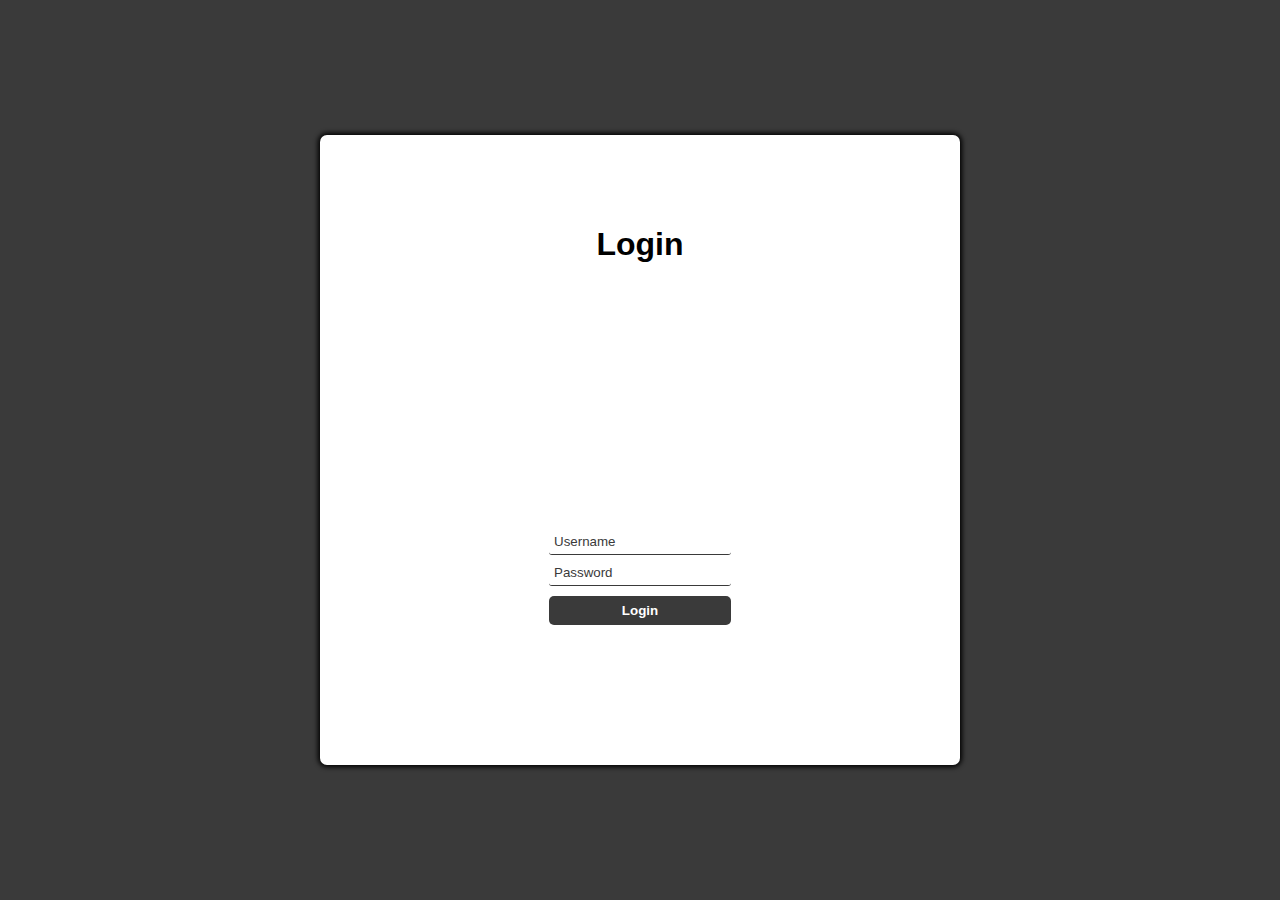
<file: login auth/login authentication.html>
<!DOCTYPE html>
<html lang="en">

<head>
  <meta charset="UTF-8">
  <meta name="viewport" content="width=device-width, initial-scale=1.0">
  <title>Login</title>
  <link rel="stylesheet" href="login-page.css.css">
  <script defer src="login-page.js"></script>
</head>

<body>
  <main id="main-holder">
    <h1 id="login-header">Login</h1>
    
    <div id="login-error-msg-holder">
      <p id="login-error-msg">Invalid username <span id="error-msg-second-line">and/or password</span></p>
    </div>
    
    <form id="login-form">
      <input type="text" name="username" id="username-field" class="login-form-field" placeholder="Username">
      <input type="password" name="password" id="password-field" class="login-form-field" placeholder="Password">
      <input type="submit" value="Login" id="login-form-submit">
    </form>
  
  </main>
</body>

</html>
</file>
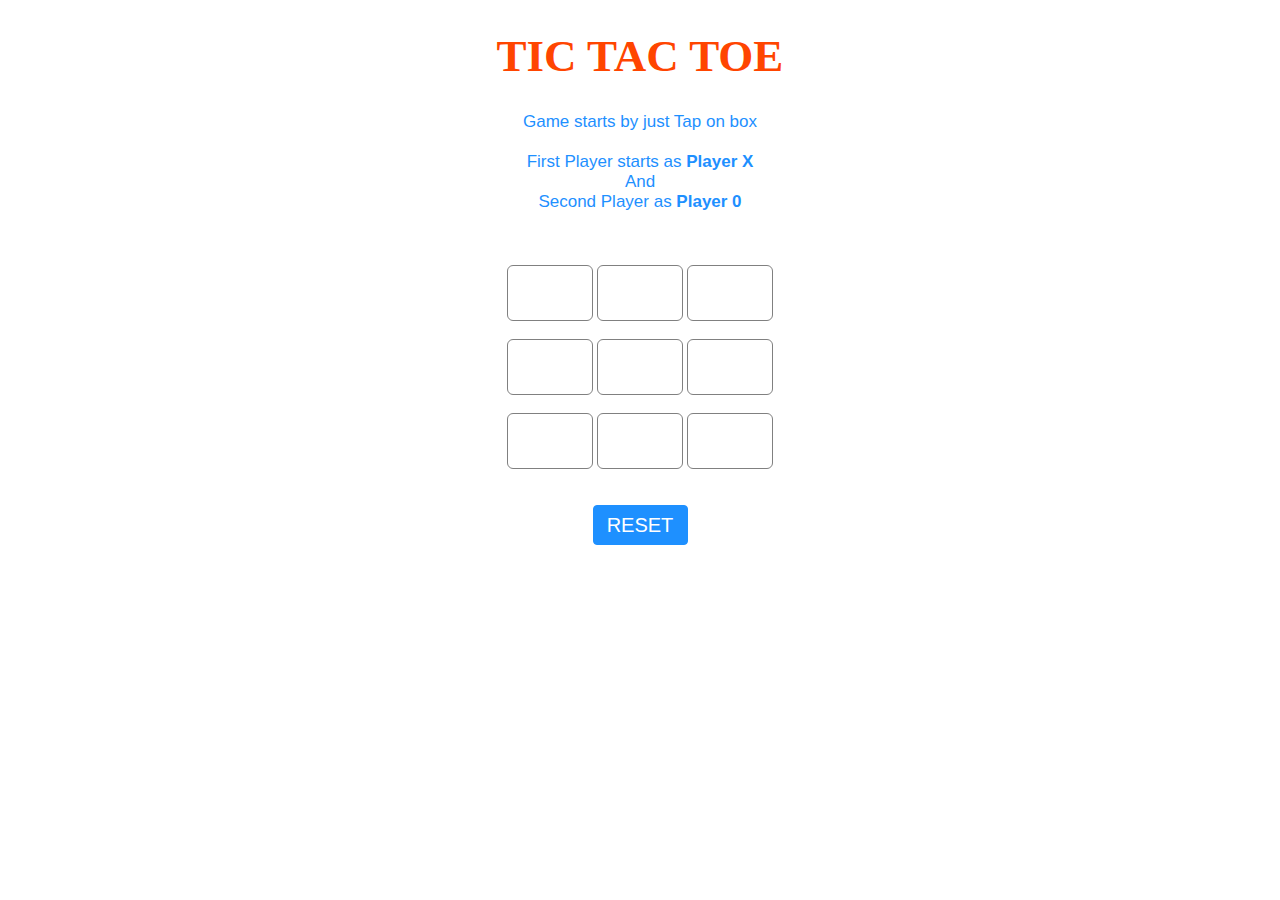
<file: tictactoe/tictactoe.html>
<!DOCTYPE html>

<head>
	<meta name="viewport" content=
		"width=device-width, initial-scale=1.0">

	<!-- CSS file Included -->
	<link rel="stylesheet"
		type="text/css" href="tic.css">

	<!-- JavaScript file included -->
	<script src="tic.js"></script>
</head>

<body>
	<div id="main">
		<h1>TIC TAC TOE</h1>

		<!-- Game Instructions -->
		<p id="ins">Game starts by just Tap on
			box<br><br>First Player starts as
			<b>Player X</b><br>And<br>Second
			Player as <b>Player 0</b>
		</p>
        




		<br><br>
		<!-- 3*3 grid of Boxes -->
		<input type="text" id="b1" onclick=
			"myfunc_3(); myfunc();" readonly>

		<input type="text" id="b2" onclick=
			"myfunc_4(); myfunc();" readonly>

		<input type="text" id="b3" onclick=
			"myfunc_5(); myfunc();" readonly>
		<br><br>

		<input type="text" id="b4" onclick=
			"myfunc_6(); myfunc();" readonly>
			
		<input type="text" id="b5" onclick=
			"myfunc_7(); myfunc();" readonly>

		<input type="text" id="b6" onclick=
			"myfunc_8(); myfunc();" readonly>
		<br><br>

		<input type="text" id="b7" onclick=
			"myfunc_9(); myfunc();" readonly>

		<input type="text" id="b8" onclick=
			"myfunc_10();myfunc();" readonly>

		<input type="text" id="b9" onclick=
			"myfunc_11();myfunc();" readonly>

		<!-- Grid end here -->
		<br><br><br>
		<!-- Button to reset game -->
		<button id="but" onclick="myfunc_2()">
			RESET
		</button>

		<br><br>
		<!-- Space to show player turn -->
		<p id="print"></p>




	</div>
</body>

</html>
</file>
<file: login auth/login-page.css.css>
/* Make the page use the entire screen */

html{
  height: 100%;
}

body {
  height: 100%;
  margin: 0;
  font-family: Arial, Helvetica, sans-serif;
  display: grid;
  justify-items: center;
  align-items: center;
  background-color: #3a3a3a;
}

/* White rectangle in the middle of the screen */

#main-holder {
  width: 50%;
  height: 70%;
  display: grid;
  justify-items: center;
  align-items: center;
  background-color: white;
  border-radius: 7px;
  box-shadow: 0px 0px 5px 2px black;
}

/* -------------------------------------------------------------- */

#login-header {}

/* -------------------------------------------------------------- */

/* Middle row of the main grid (contains the error message) */

#login-error-msg-holder {
  width: 100%;
  height: 100%;
  display: grid;
  justify-items: center;
  align-items: center;
}

/* Error message. By default it's transparent, but the opacity is controlled
by JavaScript */

#login-error-msg {
  width: 23%;
  text-align: center;
  margin: 0;
  padding: 5px;
  font-size: 12px;
  font-weight: bold;
  color: #8a0000;
  border: 1px solid #8a0000;
  background-color: #e58f8f;
  opacity: 0;
}

#error-msg-second-line {
  display: block;
}

/* -------------------------------------------------------------- */

/* Adjust the positioning of the login form inside the last row of the
main grid */

#login-form {
  align-self: flex-start;
  display: grid;
  justify-items: center;
  align-items: center;
}

/* Style the login form fields' placeholders */

.login-form-field::placeholder {
  color: #3a3a3a;
}

/* Style the login form fields (username and password) */

.login-form-field {
  border: none;
  border-bottom: 1px solid #3a3a3a;
  margin-bottom: 10px;
  border-radius: 3px;
  outline: none;
  padding: 0px 0px 5px 5px;
}

/* Style the login button */

#login-form-submit {
  width: 100%;
  padding: 7px;
  border: none;
  border-radius: 5px;
  color: white;
  font-weight: bold;
  background-color: #3a3a3a;
  cursor: pointer;
  outline: none;
}
</file>
<file: tictactoe/tic.css>
/* CSS Code */
	/* Heading */
	h1 {
		color: orangered;
		font-size: 45px;
	}

	/* 3*3 Grid */
	#b1, #b2, #b3, #b4, #b5,
	#b6, #b7, #b8, #b9 {
		width: 80px;
		height: 52px;
		margin: auto;
		border: 1px solid gray;
		border-radius: 6px;
		font-size: 30px;
		text-align: center;
	}

	/* Reset Button */
	#but {
		box-sizing: border-box;
		width: 95px;
		height: 40px;
		border: 1px solid dodgerblue;
		margin: auto;
		border-radius: 4px;
		font-family: Verdana,
			Geneva, Tahoma, sans-serif;

		background-color: dodgerblue;
		color: white;
		font-size: 20px;
		cursor: pointer;
	}

	/* Player turn space */
	#print {
		font-family: Verdana,
			Geneva, Tahoma, sans-serif;

		color: dodgerblue;
		font-size: 20px;
	}

	/* Main Container */
	#main {
		text-align: center;
	}

	/* Game Instruction Text */
	#ins {
		font-family: Verdana,
			Geneva, Tahoma, sans-serif;
			
		color: dodgerblue;
		font-size: 17px;
	}
</file>
